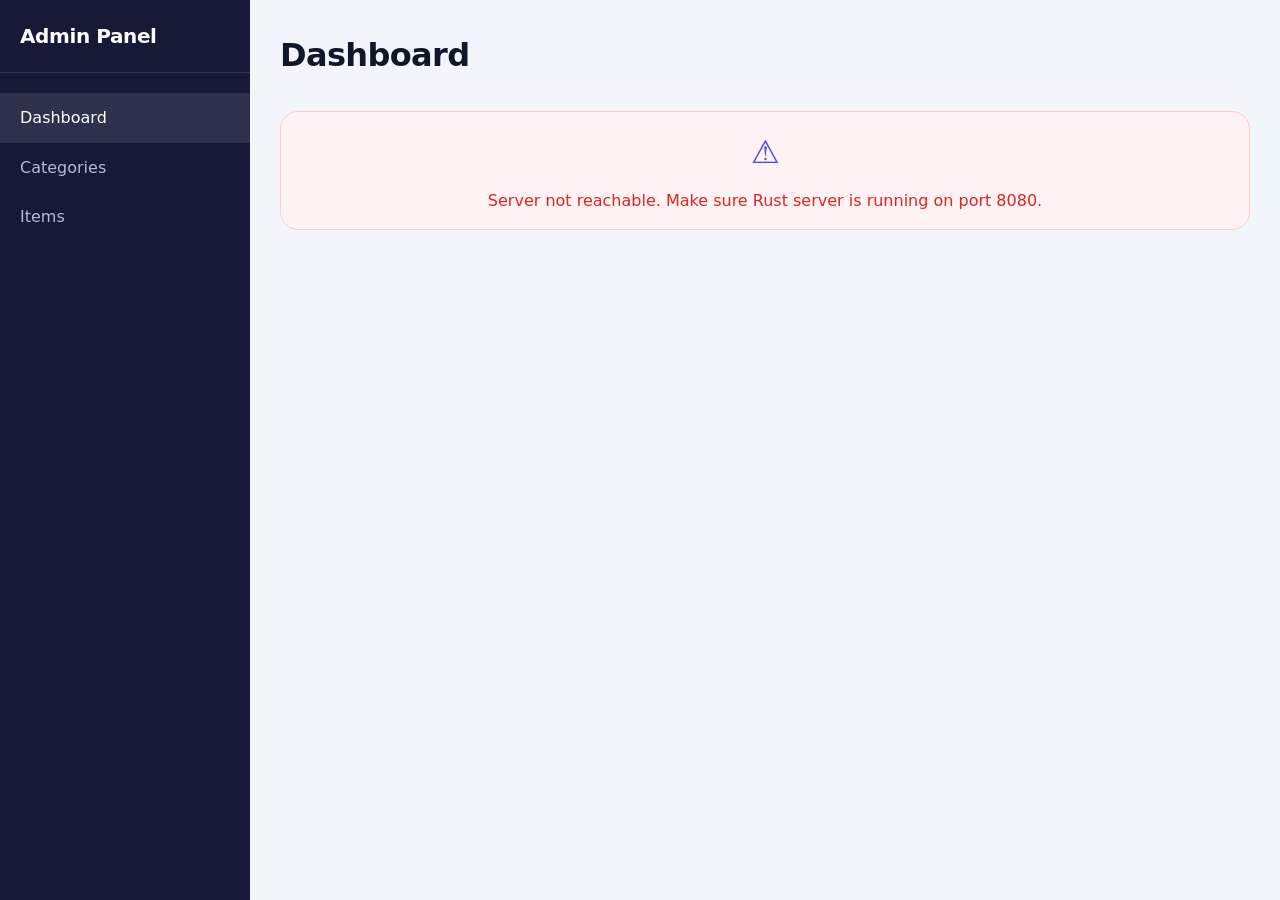
<file: index.html>
<!DOCTYPE html>
<html lang="en">
<head>
    <meta charset="UTF-8">
    <meta name="viewport" content="width=device-width, initial-scale=1.0">
    <title>Admin Dashboard - Bihar Portal</title>
    <link rel="stylesheet" href="css/admin.css">
</head>
<body>
    <div class="admin-layout">
        <aside class="sidebar">
            <h2>Admin Panel</h2>
            <nav>
                <a href="index.html" class="active">Dashboard</a>
                <a href="categories.html">Categories</a>
                <a href="items.html">Items</a>
            </nav>
        </aside>
        <main class="content">
            <header>
                <h1>Dashboard</h1>
            </header>
            <div id="stats-container" class="dashboard-stats">
                <!-- Stats will be loaded here -->
            </div>
        </main>
    </div>
    <script src="config.js"></script>
    <script src="js/admin-app.js"></script>
    <script src="js/dashboard.js"></script>
</body>
</html>
</file>
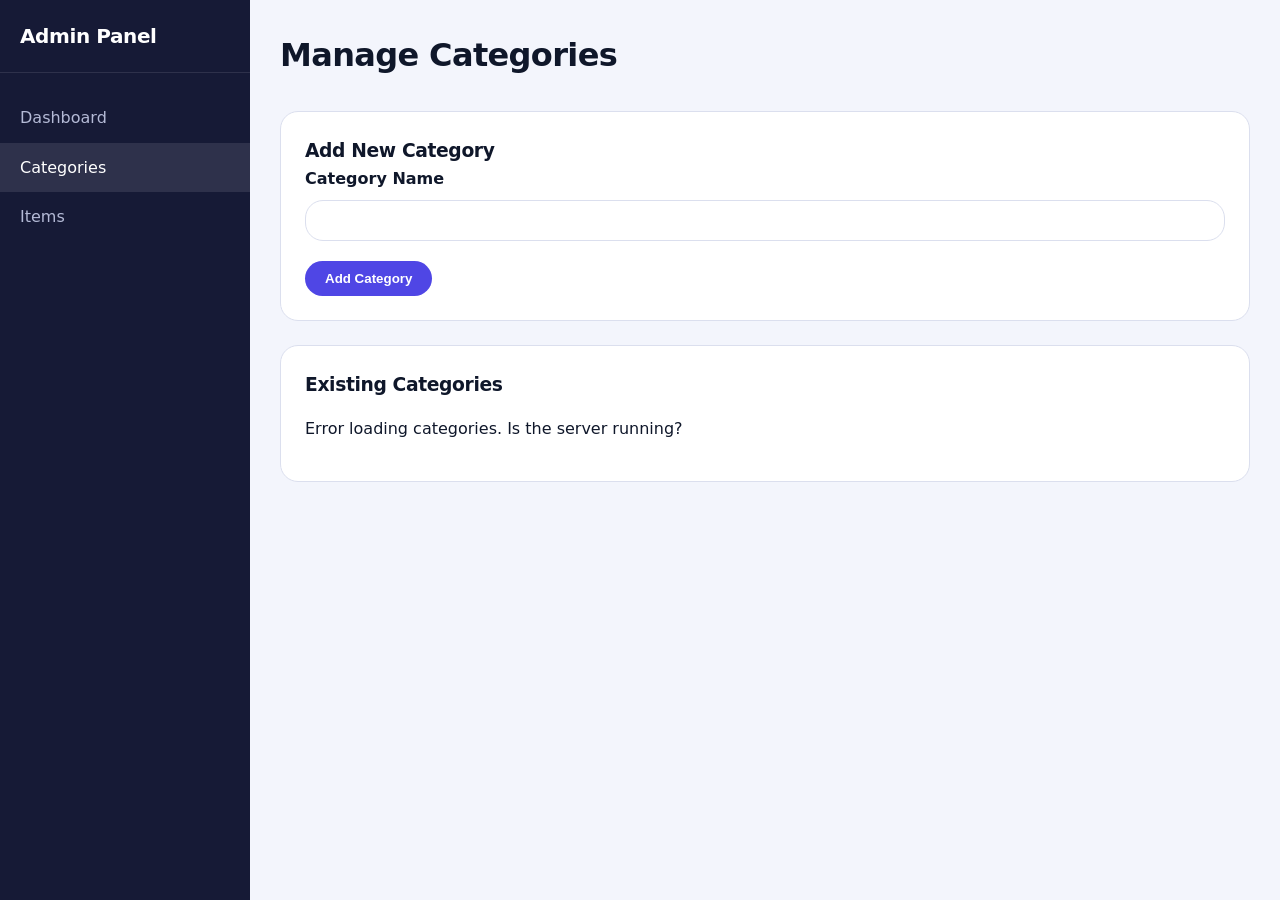
<file: categories.html>
<!DOCTYPE html>
<html lang="en">
<head>
    <meta charset="UTF-8">
    <meta name="viewport" content="width=device-width, initial-scale=1.0">
    <title>Categories - Bihar Portal</title>
    <link rel="stylesheet" href="css/admin.css">
</head>
<body>
    <div class="admin-layout">
        <aside class="sidebar">
            <h2>Admin Panel</h2>
            <nav>
                <a href="index.html">Dashboard</a>
                <a href="categories.html" class="active">Categories</a>
                <a href="items.html">Items</a>
            </nav>
        </aside>
        <main class="content">
            <header>
                <h1>Manage Categories</h1>
            </header>
            
            <div class="card form-card">
                <h3>Add New Category</h3>
                <form id="category-form">
                    <div class="form-group">
                        <label for="cat-name">Category Name</label>
                        <input type="text" id="cat-name" required>
                    </div>
                    <button type="submit" class="btn primary">Add Category</button>
                </form>
            </div>

            <div class="card list-card">
                <h3>Existing Categories</h3>
                <ul id="category-list" class="item-list">
                    <!-- Categories will load here -->
                </ul>
            </div>
        </main>
    </div>
    <script src="config.js"></script>
    <script src="js/admin-app.js"></script>
    <script src="js/categories.js"></script>
</body>
</html>
</file>
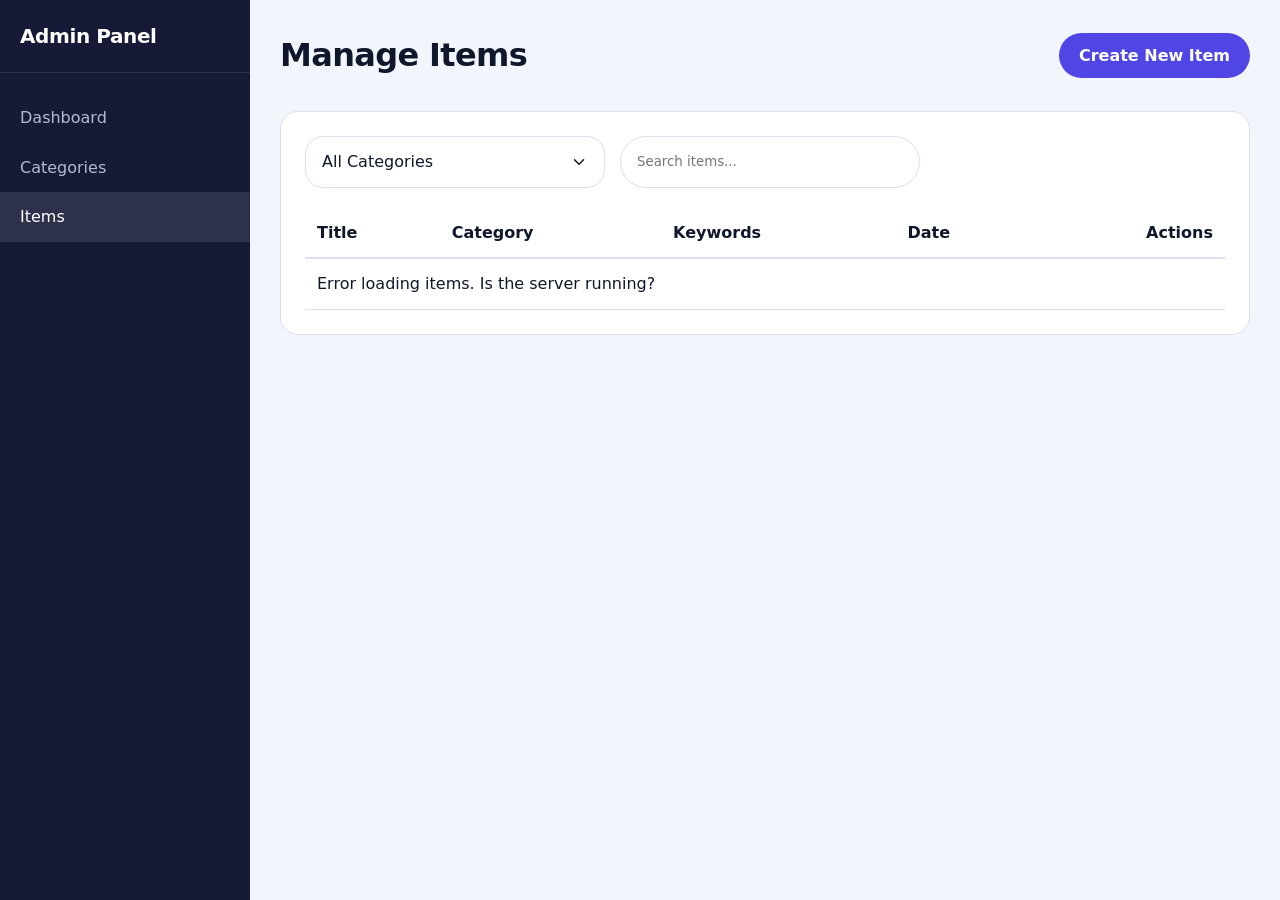
<file: items.html>
<!DOCTYPE html>
<html lang="en">
<head>
    <meta charset="UTF-8">
    <meta name="viewport" content="width=device-width, initial-scale=1.0">
    <title>Items - Bihar Portal</title>
    <link rel="stylesheet" href="css/admin.css">
</head>
<body>
    <div class="admin-layout">
        <aside class="sidebar">
            <h2>Admin Panel</h2>
            <nav>
                <a href="index.html">Dashboard</a>
                <a href="categories.html">Categories</a>
                <a href="items.html" class="active">Items</a>
            </nav>
        </aside>
        <main class="content">
            <header class="header-flex">
                <h1>Manage Items</h1>
                <a href="editor.html" class="btn primary">Create New Item</a>
            </header>
            
            <div class="card list-card">
                <div class="filters">
                    <div class="custom-dropdown" id="category-dropdown-container">
                        <div class="custom-dropdown-trigger" id="filter-category-trigger">
                            <span id="filter-category-label">All Categories</span>
                            <svg xmlns="http://www.w3.org/2000/svg" width="18" height="18" viewBox="0 0 24 24" fill="none" stroke="currentColor" stroke-width="2" stroke-linecap="round" stroke-linejoin="round"><path d="m6 9 6 6 6-6"/></svg>
                        </div>
                        <div class="custom-dropdown-menu" id="filter-category-menu">
                            <div class="custom-dropdown-item active" data-value="">All Categories</div>
                        </div>
                        <input type="hidden" id="filter-category" value="">
                    </div>
                    <input type="text" id="search-item" placeholder="Search items...">
                </div>
                <table class="data-table">
                    <thead>
                        <tr>
                            <th>Title</th>
                            <th>Category</th>
                            <th>Keywords</th>
                            <th>Date</th>
                            <th style="text-align: right;">Actions</th>
                        </tr>
                    </thead>
                    <tbody id="items-table-body">
                        <!-- Items will load here -->
                    </tbody>
                </table>
            </div>
        </main>
    </div>
    <script src="config.js"></script>
    <script src="js/admin-app.js"></script>
    <script src="js/items-list.js"></script>
</body>
</html>
</file>
<file: css/admin.css>
:root {
    --primary: #4F46E5;
    --primary-focus: #4338CA;
    --primary-on-dark: #818CF8;
    --ink: #0F172A;
    --body-muted: #B4BAD6;
    --canvas: #FFFFFF;
    --canvas-parchment: #F3F5FC;
    --surface-tile-1: #161A36;
    --on-dark: #FFFFFF;
    --hairline: #DBDFEE;
    --rounded-lg: 18px;
    --rounded-pill: 9999px;
    --font-display: "SF Pro Display", "Inter", system-ui, -apple-system, sans-serif;
    --font-text: "SF Pro Text", "Inter", system-ui, -apple-system, sans-serif;
    --error-color: #DC2626;
    --link-color: #4F46E5;
}

* { box-sizing: border-box; margin: 0; padding: 0; }

body { 
    font-family: var(--font-text); 
    background: var(--canvas-parchment); 
    color: var(--ink); 
    line-height: 1.6;
}

h1, h2, h3 {
    font-family: var(--font-display);
    font-weight: 600;
    letter-spacing: -0.02em;
}

.admin-layout { display: flex; min-height: 100vh; }

.sidebar { 
    width: 250px; 
    background: var(--surface-tile-1); 
    color: var(--on-dark); 
    padding: 20px 0; 
    display: flex; 
    flex-direction: column; 
}
.sidebar h2 { 
    padding: 0 20px 20px; 
    border-bottom: 1px solid rgba(255,255,255,0.1); 
    margin-bottom: 20px; 
    font-size: 1.25rem; 
    color: var(--on-dark);
}
.sidebar nav a { 
    display: block; 
    padding: 12px 20px; 
    color: var(--body-muted); 
    text-decoration: none; 
    transition: all 0.2s ease; 
    font-weight: 500;
}
.sidebar nav a:hover, .sidebar nav a.active { 
    background: rgba(255,255,255,0.1); 
    color: var(--on-dark); 
}

.content { flex: 1; padding: 30px; overflow-y: auto; }
header { margin-bottom: 30px; }
.header-flex { display: flex; justify-content: space-between; align-items: center; }

.card { 
    background: var(--canvas); 
    border: 1px solid var(--hairline);
    border-radius: var(--rounded-lg); 
    padding: 24px; 
    margin-bottom: 24px; 
    transition: transform 0.2s;
}

.form-group { margin-bottom: 20px; }
.form-group label { display: block; margin-bottom: 8px; font-weight: 600; color: var(--ink); }
input[type="text"], select, textarea { 
    width: 100%; 
    padding: 12px 16px; 
    border: 1px solid var(--hairline); 
    border-radius: var(--rounded-lg); 
    font-family: inherit; 
    outline: none;
    transition: border-color 0.2s, box-shadow 0.2s;
}

input[type="text"]:focus, select:focus, textarea:focus {
    border-color: var(--primary);
    box-shadow: 0 0 0 3px rgba(79, 70, 229, 0.1);
}

select {
    appearance: none;
    -webkit-appearance: none;
    background-image: url('data:image/svg+xml;utf8,<svg xmlns="http://www.w3.org/2000/svg" width="24" height="24" viewBox="0 0 24 24" fill="none" stroke="%230F172A" stroke-width="2" stroke-linecap="round" stroke-linejoin="round"><path d="m6 9 6 6 6-6"/></svg>');
    background-repeat: no-repeat;
    background-position: right 14px center;
    background-size: 18px;
    padding-right: 40px;
    background-color: var(--canvas);
    cursor: pointer;
}

select option {
    padding: 12px;
    font-size: 1rem;
    background-color: var(--canvas);
    color: var(--ink);
}

.btn { 
    display: inline-block; 
    padding: 10px 20px; 
    border: none; 
    border-radius: var(--rounded-pill); 
    cursor: pointer; 
    font-weight: 600; 
    text-decoration: none; 
    transition: all 0.2s;
}
.btn:active { transform: scale(0.95); }
.btn.primary { background: var(--primary); color: white; }
.btn.primary:hover { background: var(--primary-focus); transform: scale(0.98); }
.btn.secondary { background: var(--canvas); color: var(--ink); border: 1px solid var(--hairline); }
.btn.secondary:hover { background: var(--canvas-parchment); }

.data-table { width: 100%; border-collapse: collapse; }
.data-table th { padding: 12px; text-align: left; border-bottom: 2px solid var(--hairline); color: var(--ink); font-weight: 600; }
.data-table td { padding: 12px; text-align: left; border-bottom: 1px solid var(--hairline); }

.dashboard-stats { display: grid; grid-template-columns: repeat(auto-fit, minmax(200px, 1fr)); gap: 20px; }
.stat-box { 
    padding: 24px; 
    border-radius: var(--rounded-lg); 
    background: var(--canvas); 
    border: 1px solid var(--hairline);
    text-align: center; 
}
.stat-box h3 { font-size: 2rem; color: var(--primary); margin-bottom: 10px; }

.filters { display: flex; gap: 15px; margin-bottom: 20px; }
.filters input, .filters select { max-width: 300px; border-radius: var(--rounded-pill); }

/* Split Editor */
.split-editor { display: flex; gap: 20px; align-items: stretch; }
.editor-pane, .preview-pane { flex: 1; display: flex; flex-direction: column; }
.editor-pane textarea { flex: 1; min-height: 300px; resize: vertical; }
.markdown-preview { border: 1px solid var(--hairline); padding: 20px; min-height: 300px; border-radius: var(--rounded-lg); background: var(--canvas); overflow-y: auto; flex: 1; }

/* Custom Glassmorphism Dropdown */
.custom-dropdown { position: relative; width: 100%; max-width: 300px; }
.custom-dropdown-trigger { display: flex; justify-content: space-between; align-items: center; width: 100%; padding: 12px 16px; border: 1px solid var(--hairline); border-radius: var(--rounded-lg); background: var(--canvas); cursor: pointer; transition: border-color 0.2s, box-shadow 0.2s; color: var(--ink); }
.custom-dropdown-trigger:hover { border-color: var(--primary); }
.custom-dropdown.open .custom-dropdown-trigger { border-color: var(--primary); box-shadow: 0 0 0 3px rgba(79, 70, 229, 0.1); }
.custom-dropdown-menu { position: absolute; top: 100%; left: 0; width: 100%; margin-top: 6px; background: rgba(255, 255, 255, 0.85); backdrop-filter: blur(20px); -webkit-backdrop-filter: blur(20px); border: 1px solid rgba(255, 255, 255, 0.5); box-shadow: 0 10px 40px rgba(0, 0, 0, 0.1); border-radius: 12px; overflow: hidden; z-index: 1000; opacity: 0; visibility: hidden; transform: translateY(-10px); transition: all 0.2s cubic-bezier(0.16, 1, 0.3, 1); }
.custom-dropdown.open .custom-dropdown-menu { opacity: 1; visibility: visible; transform: translateY(0); }
.custom-dropdown-item { padding: 10px 16px; cursor: pointer; color: var(--ink); font-weight: 500; font-size: 0.95rem; transition: background 0.15s, color 0.15s; }
.custom-dropdown-item:hover { background: var(--primary); color: white; }
.custom-dropdown-item.active { background: rgba(79, 70, 229, 0.1); color: var(--primary-focus); }
.custom-dropdown-item.active:hover { background: var(--primary); color: white; }

/* Tags Input */
.tags-input-container { display: flex; flex-wrap: wrap; gap: 8px; padding: 8px; border: 1px solid var(--hairline); border-radius: var(--rounded-lg); background: var(--canvas); }
.tags-input-container input { border: none; outline: none; padding: 4px; flex-grow: 1; min-width: 120px; }
.tag { background: #D5D9F0; color: #4338CA; padding: 4px 12px; border-radius: var(--rounded-pill); display: flex; align-items: center; gap: 6px; font-size: 0.9rem; font-weight: 500; }
.tag .remove { cursor: pointer; font-weight: bold; }
.tag .remove:hover { color: #ef4444; }

/* Toast Notifications */
.toast { position: fixed; bottom: 20px; right: 20px; padding: 12px 24px; border-radius: var(--rounded-pill); color: white; font-weight: 500; z-index: 9999; opacity: 0; transform: translateY(20px); transition: opacity 0.3s, transform 0.3s; box-shadow: 0 10px 30px rgba(0,0,0,0.15); }
.toast.show { opacity: 1; transform: translateY(0); }
.toast-success { background: #15803D; }
.toast-error { background: var(--error-color); }

/* Keyword Badges in table */
.keyword-badge { display: inline-block; background: var(--canvas-parchment); color: var(--primary-focus); border: 1px solid var(--hairline); padding: 4px 10px; border-radius: var(--rounded-pill); font-size: 0.75rem; margin: 2px; font-weight: 500; }

/* Danger Button */
.btn.danger { background: var(--error-color); color: white; }
.btn.danger:hover { background: #b91c1c; }

/* Error box */
.error-box { background: #fef2f2; color: var(--error-color); padding: 15px; border-radius: var(--rounded-lg); border: 1px solid #fecaca; margin-bottom: 20px; }

/* Category list */
#category-list { list-style: none; padding: 0; }
#category-list li { display: flex; justify-content: space-between; align-items: center; padding: 16px 0; border-bottom: 1px solid var(--hairline); }
#category-list li:last-child { border-bottom: none; }
</file>
